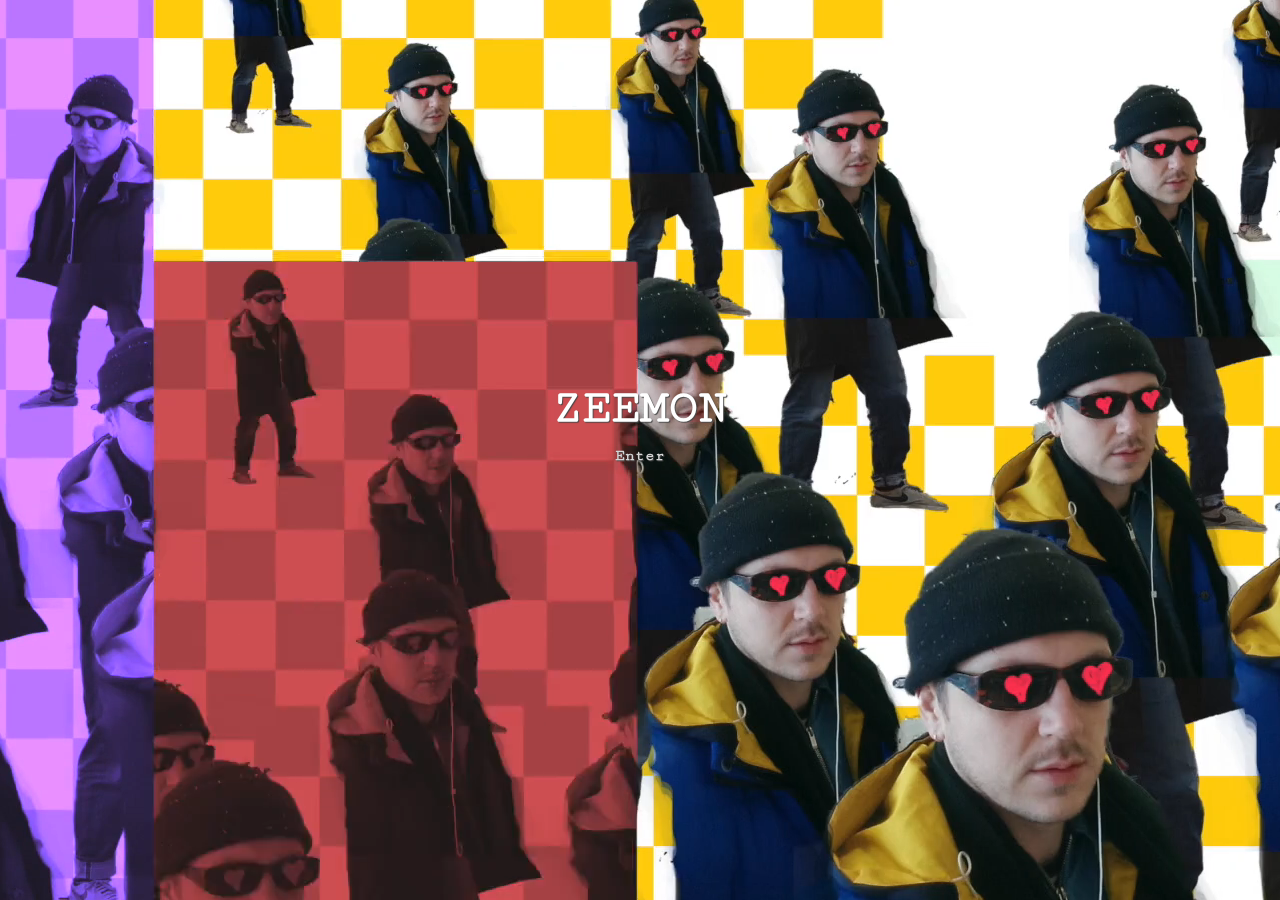
<file: index.html>
<!DOCTYPE html>
<html>
	<head>
		<link rel="shortcut icon" href="img/favicon2.ico" type="favicon2/ico" />
		<meta charset="utf-8">
		<meta name="viewport" content="width=device-width" />
		<link rel="stylesheet" type="text/css" href="style.css">
		<link rel="stylesheet"  type="text/css" href="animate.css">
		<link rel="stylesheet"
		  href="https://cdnjs.cloudflare.com/ajax/libs/animate.css/3.5.2/animate.min.css"
		  integrity="sha384-OHBBOqpYHNsIqQy8hL1U+8OXf9hH6QRxi0+EODezv82DfnZoV7qoHAZDwMwEJvSw"
		  crossorigin="anonymous">

		<title>ZEEMON</title>
	</head>
	<body>
		<main>
			<div class="container">
				<video poster="img/poster2.png" autoplay="true" loop  muted>
					<source src="img/zeeland4.mp4" type="video/mp4">
					<source src="img/zeeland" type="video/webm">
				</video>

					<div id="child" class="animated slideInUp">

						<h1 id="headerMain" >Zeemon</h1>
						<a href="home.html"><h6 id="headerMain2">Enter</h6></a>
					</div>

			</div>
		</main>

		<script src="script.js">

		</script>
	</body>
</html>
</file>
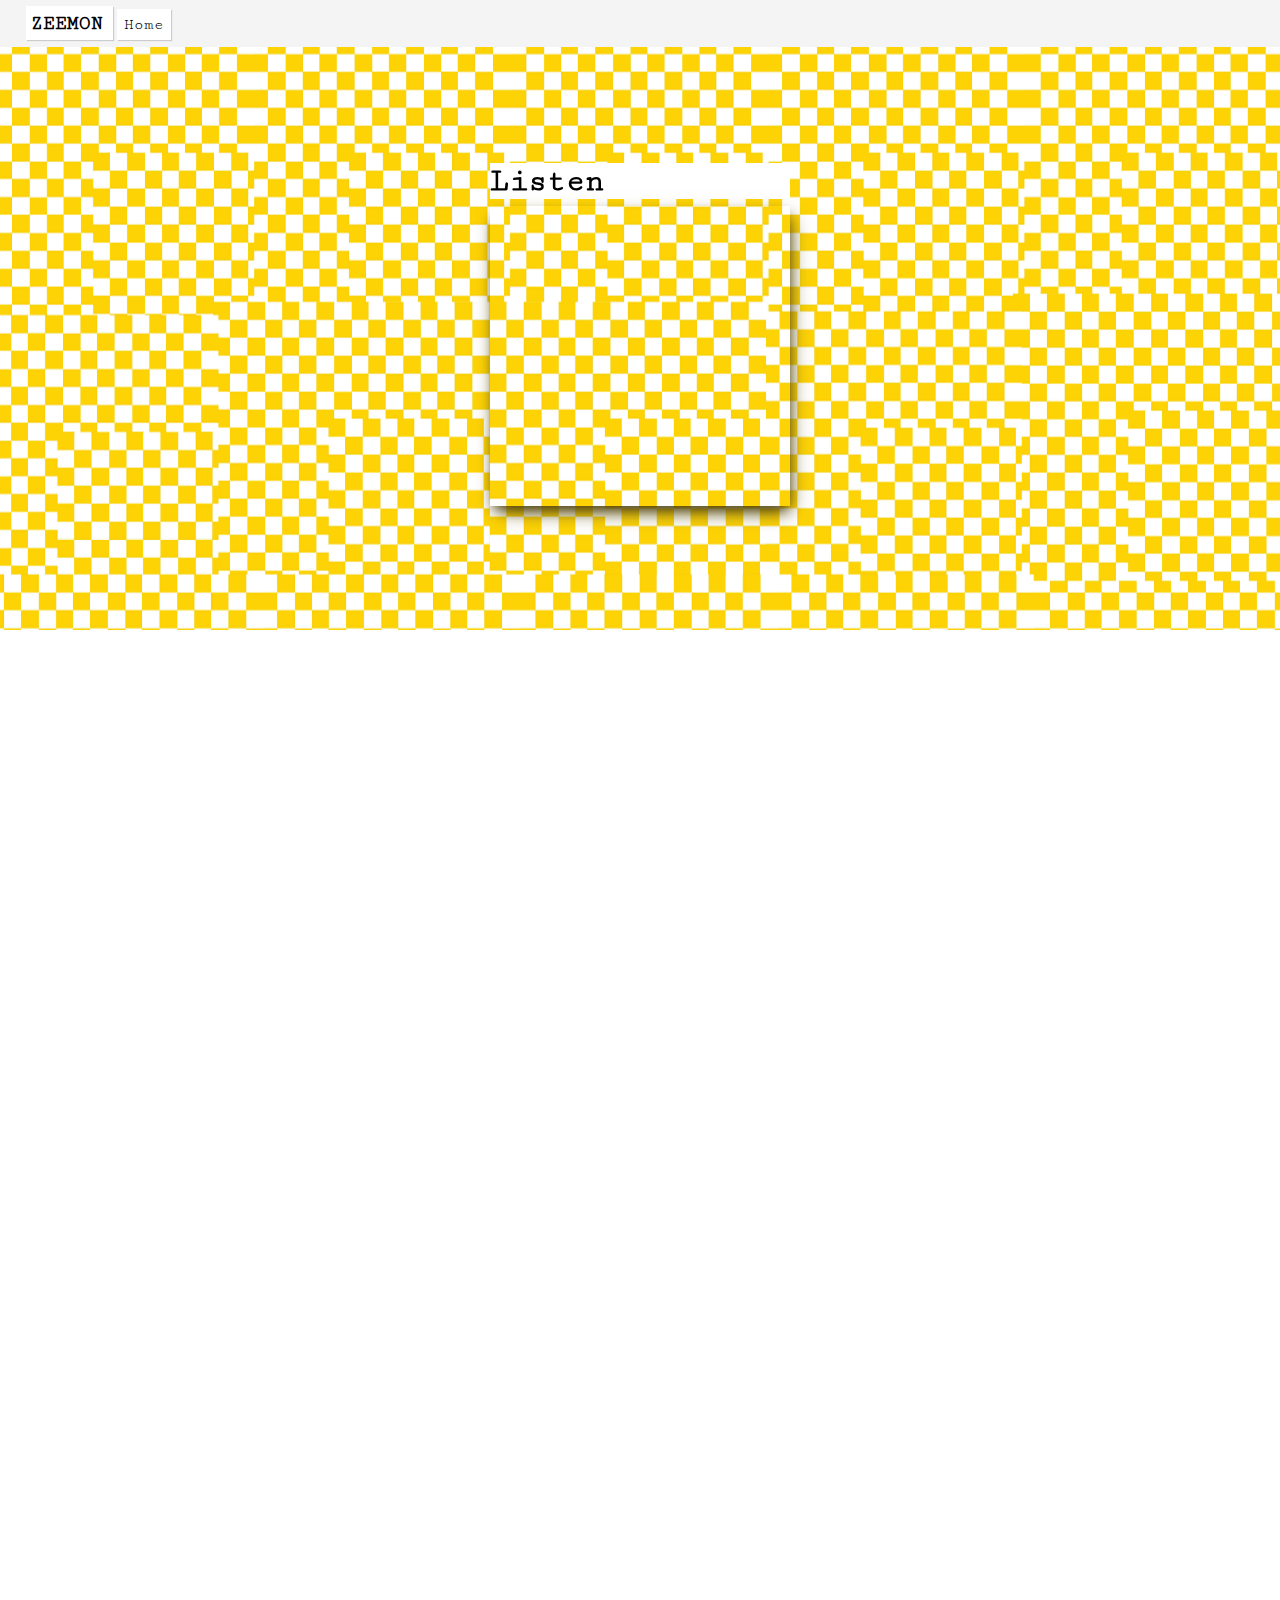
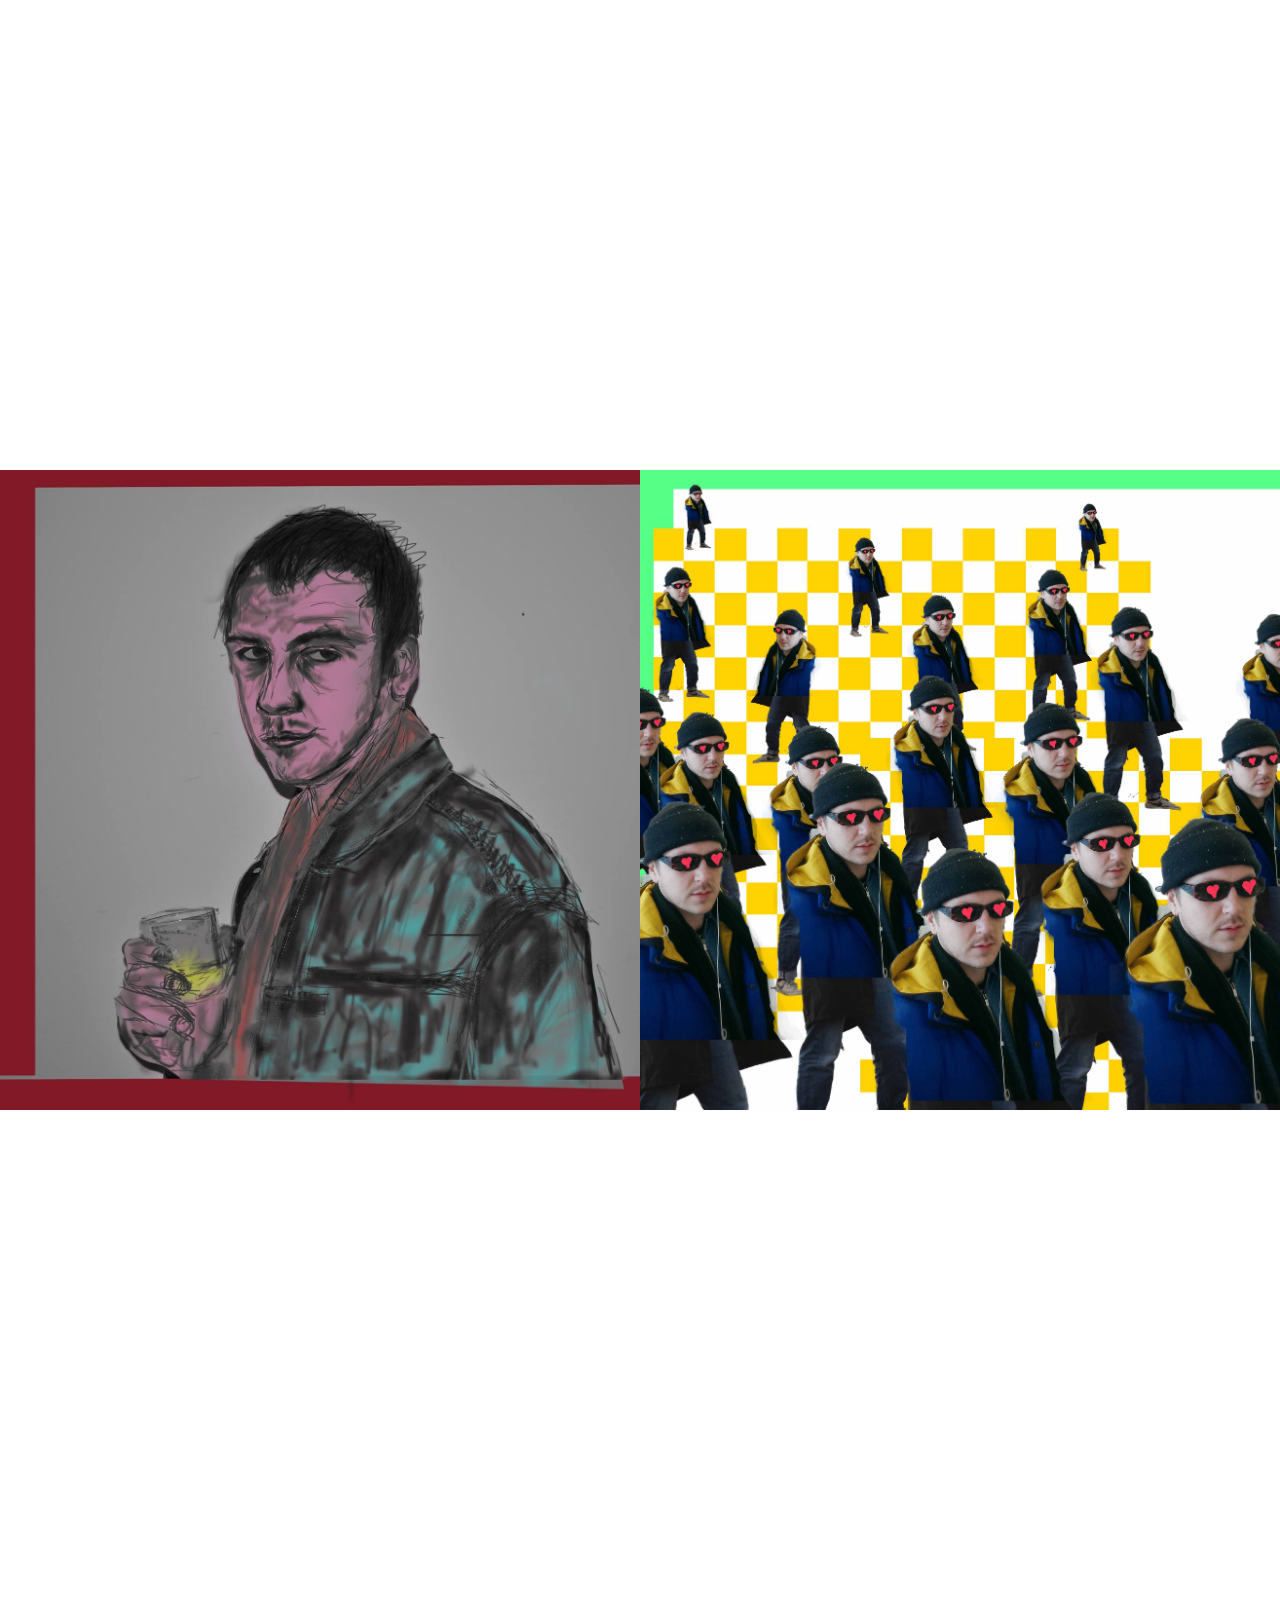
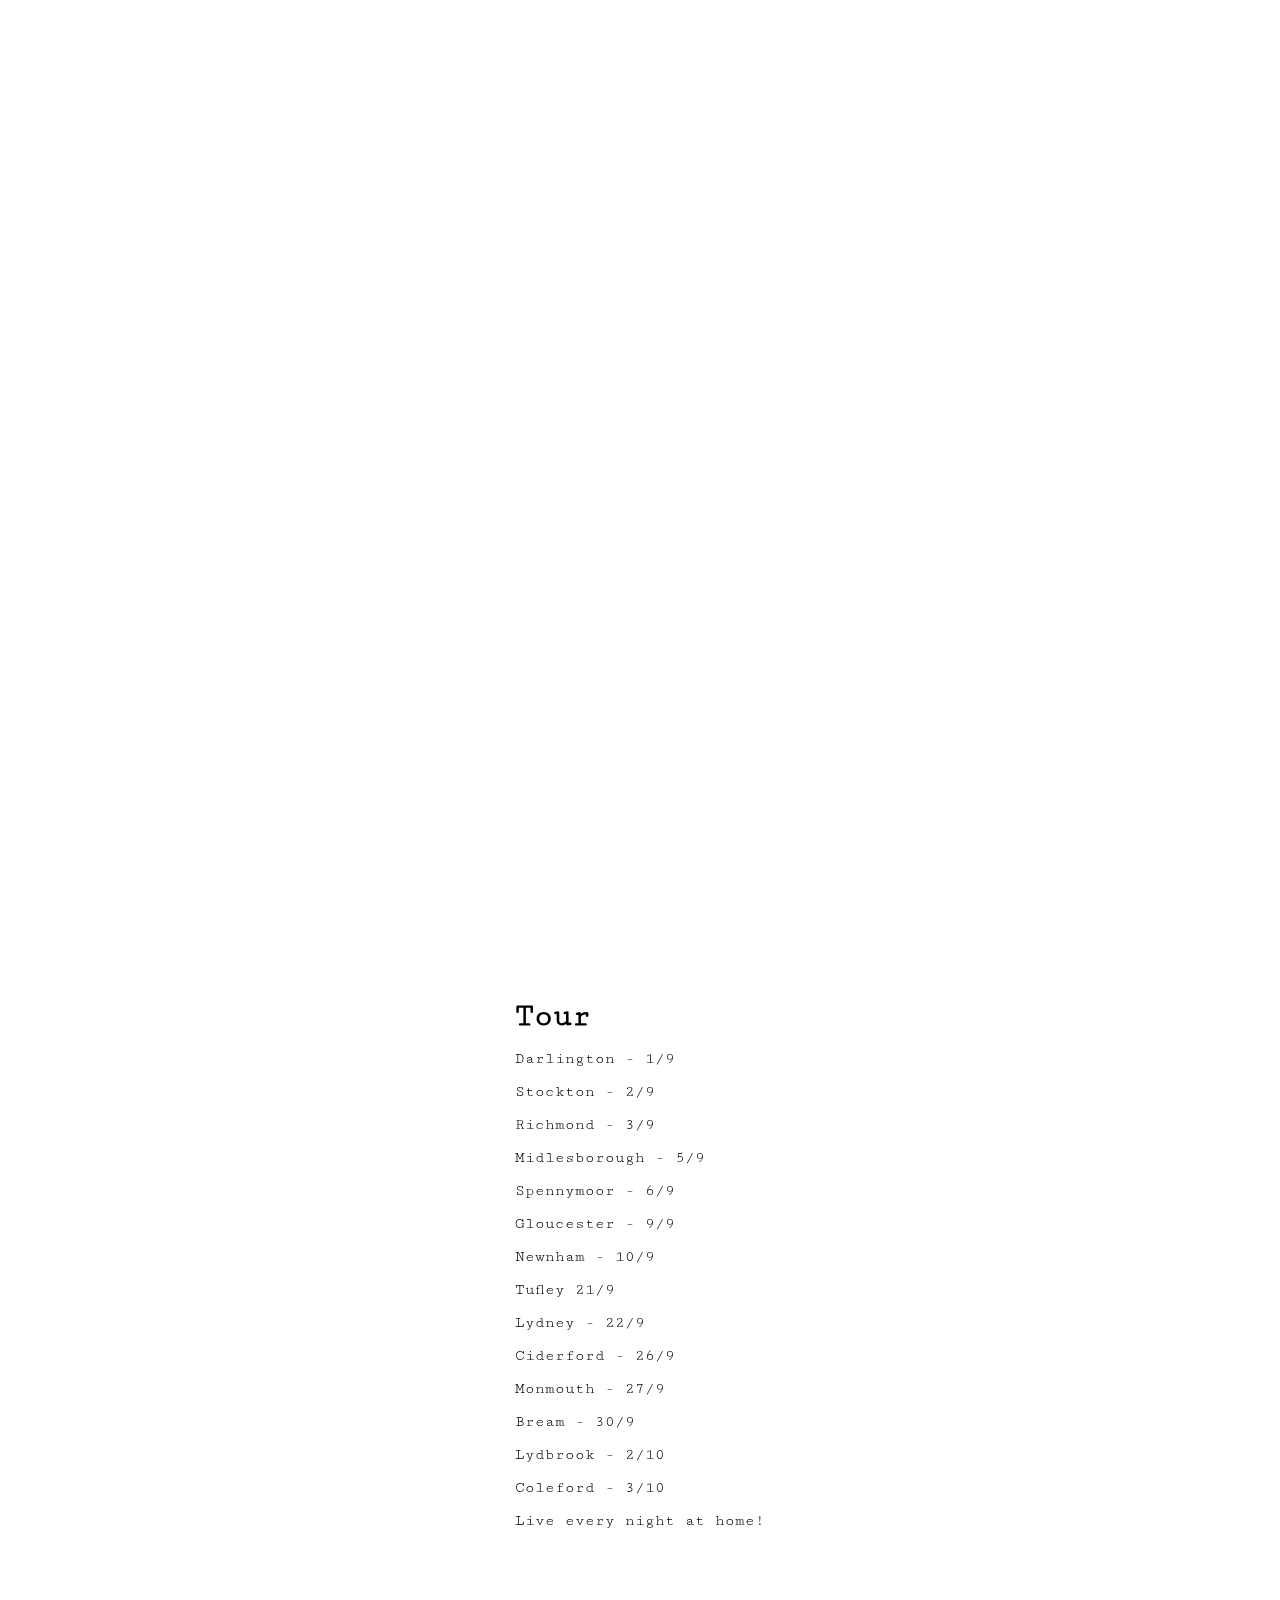
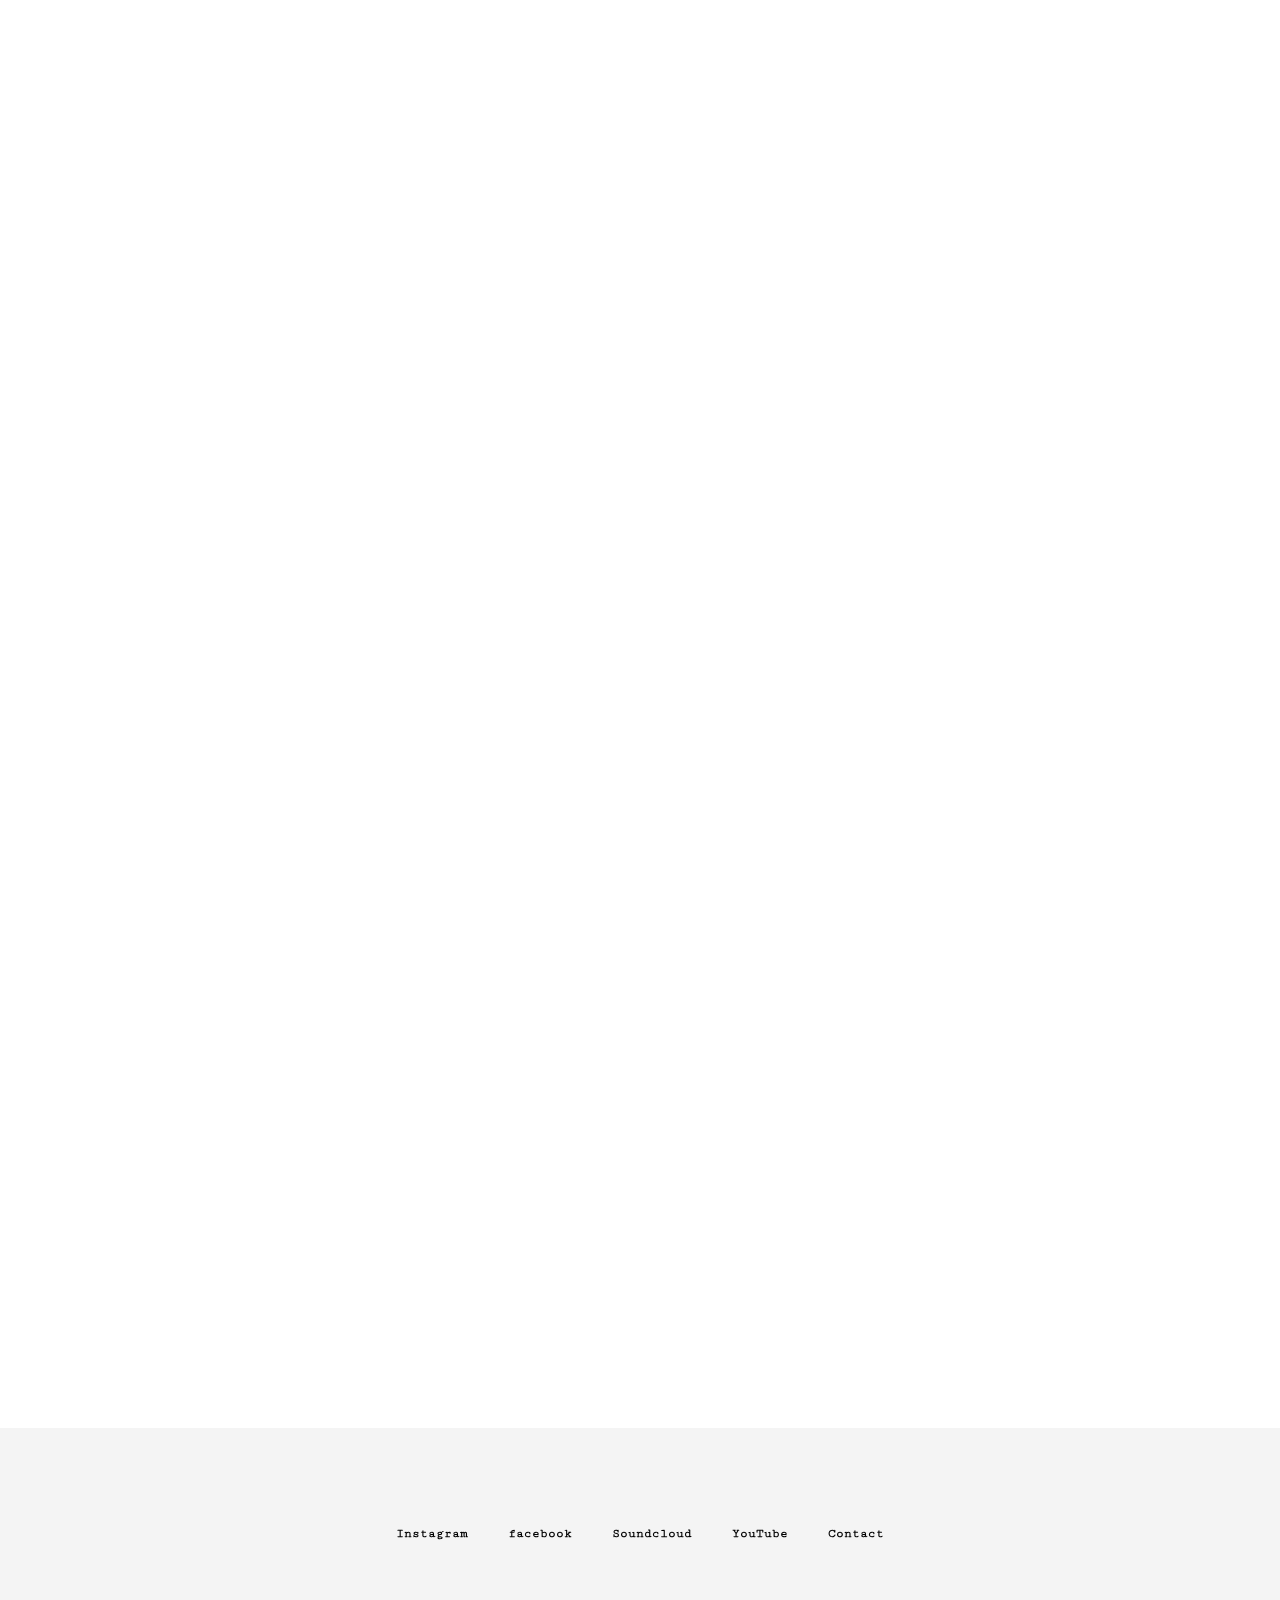
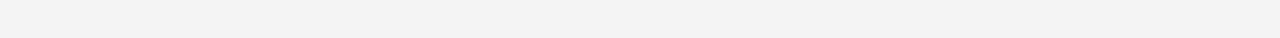
<file: home.html>
<!DOCTYPE html>
<html>
	<head>
		<!-- Global site tag (gtag.js) - Google Analytics -->
<script async src="https://www.googletagmanager.com/gtag/js?id=UA-151242842-1"></script>
<script>
  window.dataLayer = window.dataLayer || [];
  function gtag(){dataLayer.push(arguments);}
  gtag('js', new Date());

  gtag('config', 'UA-151242842-1');
</script>
		<link rel="shortcut icon" href="img/favicon2.ico" type="favicon2/ico" />
		<meta charset="utf-8">
		<meta name="viewport" content="width=device-width" />
		<link rel="stylesheet" type="text/css" href="style2.css">

</head>
		<title>Home</title>
	</head>
	<body>
	<main>
		<header>
			<nav id="uberbar" class="nav-box">
				<div class="nav-box2">
				<a href="index.html" class="navnav"> <h1 class="nav-h1 ">ZEEMON</h1></a>
				<a href="home.html" class="nav-a">Home</a>
				<!-- <a href="gallery.html" class="nav-a"> Gallery</a> -->
				<!-- <a href="#tour" class="nav-a">Tour</a> -->
				<!-- <a href="#mixx" class="nav-a"> Web Design</a> -->
				<!-- <a href="contact.html" class="nav-a"> Contact</a> -->
				</div>
			</nav>
		</header>
	<div class="parallax-window" data-parallax="scroll" data-image-src="img/zeemo-back2.jpg">
		<div class="container">
			<div class="text">
				<div class="iframe-marg">
					<h1 >Listen</h1>
				<iframe class="p-background" width="100%" height="300" scrolling="no" frameborder="no" allow="autoplay" src="https://w.soundcloud.com/player/?url=https%3A//api.soundcloud.com/playlists/362646934&color=%23ff5500&auto_play=false&hide_related=false&show_comments=true&show_user=true&show_reposts=false&show_teaser=true&visual=true"></iframe>
				</div>
			</div>
		</div>
			<!-- <div class="text2">
				<p >Lorem ipsum dolor sit amet, consectetur adipisicing elit, sed do eiusmod tempor incididunt ut labore et dolore magna aliqua. Ut enim ad minim veniam, quis nostrud exercitation ullamco laboris nisi ut aliquip ex ea commodo consequat. Duis aute irure dolor in reprehenderit in voluptate velit esse cillum dolore eu fugiat nulla pariatur. Excepteur sint occaecat cupidatat non proident, sunt in culpa qui officia deserunt mollit anim id est laborum.</p>
			</div> -->

	</div>

	<div class="container-2">
			<div class="vid">
					<iframe width="560" height="315" src="https://www.youtube.com/embed/YGt7sfvJ3-U" frameborder="0" allow="accelerometer; autoplay; encrypted-media; gyroscope; picture-in-picture" allowfullscreen></iframe>
			</div>
		</div>

	<div class="container-2">
		<div class="vid">
			<iframe width="560" height="315" src="https://www.youtube.com/embed/tdrohdEFJ_w?rel=0&amp;showinfo=0" frameborder="0" allow="autoplay; encrypted-media" allowfullscreen></iframe>
		</div>
	</div>


	<div class="container-gallery">
		<!-- <div class=" text-col">
		<h1>Bio</h1>
		<p >Musician, music producer, web designer and father!</p>
		</div> -->

		<img class=" img-col"src="img/profile2.jpg" alt="profile photo">
		<div class="cards" id="cardo">
			<h4 class="overlay " id="cardio">Lorem ipsum dolor sit amet,</h4>
			<img class=" img-col"src="img/zeemo-prof.jpg" alt="profile photo">
		</div>
	</div>


<div class="container-2">
	<div class="vid">
		<iframe width="560" height="315" src="https://www.youtube.com/embed/UUZScHOAT4k?rel=0&amp;showinfo=0" frameborder="0" allow="autoplay; encrypted-media" allowfullscreen></iframe>
	</div>
</div>
<div class="container-2">
		<div class="vid">
				<iframe width="560" height="315" src="https://www.youtube.com/embed/AsTJq-FQV68" frameborder="0" allow="accelerometer; autoplay; encrypted-media; gyroscope; picture-in-picture" allowfullscreen></iframe>
		</div>
	</div>

<div class="parallax-window" data-parallax="scroll" data-image-src="img/zeemo-back.jpg">
	<!-- <div class="parallax-marg"> -->
		<div class="container3 ">
			<div class="item-pad" >
				<h1 id="tour" >Tour</h1>
				<ul>
					<li class="white-bk">Darlington<span> - 1/9</span> </li>
					<li class="white-bk">Stockton<span> - 2/9</span> </li>
					<li class="white-bk">Richmond<span class="cancelled"> - 3/9</span> </li>
					<li class="white-bk">Midlesborough<span class="cancelled"> - 5/9</span> </li>
					<li class="white-bk">Spennymoor<span class="cancelled"> - 6/9</span> </li>
					<li class="white-bk">Gloucester<span class="cancelled"> - 9/9</span> </li>
					<li class="white-bk">Newnham<span class="cancelled"> - 10/9</span> </li>
					<li class="white-bk">Tufley <span class="cancelled"> 21/9</span> </li>
					<li class="white-bk">Lydney <span class="cancelled"> - 22/9</span> </li>
					<li class="white-bk">Ciderford<span class="cancelled"> - 26/9</span> </li>
					<li class="white-bk">Monmouth<span class="cancelled"> - 27/9</span> </li>
					<li class="white-bk">Bream<span class="cancelled"> - 30/9</span> </li>
					<li class="white-bk">Lydbrook<span class="cancelled"> - 2/10</span> </li>
					<li class="white-bk">Coleford<span class="cancelled"> - 3/10</span> </li>
					<p id="exception" >Live every night at home!</p>
				</ul>
			</div>
			<!-- <div class="item-pad">
			<p class="white-bk">Lorem ipsum dolor sit amet, consectetur adipisicing elit, sed do eiusmod tempor incididunt ut labore et dolore magna aliqua. Ut enim ad minim veniam, quis nostrud exercitation ullamco laboris nisi ut aliquip ex ea commodo consequat. Duis aute irure dolor in reprehenderit in voluptate velit esse cillum dolore eu fugiat nulla pariatur. Excepteur sint occaecat cupidatat non proident, sunt in culpa qui officia deserunt mollit anim id est laborum.</p>
		</div> -->
	</div>
</div>

<div class="container-2">
		<div class="vid">
				<iframe width="560" height="315" src="https://www.youtube.com/embed/fPUd6kcpB5I" frameborder="0" allow="accelerometer; autoplay; encrypted-media; gyroscope; picture-in-picture" allowfullscreen></iframe>
		</div>
	</div>
<div class="container-2">
		<div class="vid">
				<iframe width="560" height="315" src="https://www.youtube.com/embed/x74sizMpyzg" frameborder="0" allow="accelerometer; autoplay; encrypted-media; gyroscope; picture-in-picture" allowfullscreen></iframe>
		</div>
	</div>

	


	<!-- <div id="mixx" class="web-des">
		<div class="container4">

				

				<div class="item-pad">
					
					
			</div>

		</div>
	</div> -->

</main>
<footer id="parent" class="footer1">

		        <div id="child" class="bg-clr ">
							<div class="media-links">
		          <a href="https://www.instagram.com/zeemon83" target="_blank"><h3>Instagram</h3></a>
		          <a href="https://www.facebook.com/ZEEMON-111535245594173/" target="_blank"><h3>facebook</h3></a>

					<a href="https://www.soundcloud.com./zeemon" target="_blank"><h3>Soundcloud</h3></a>
					<a href="https://www.youtube.com/channel/UCawjCC1PSk4W_2kxy4MuyRQ" target="_blank"><h3>YouTube</h3></a>
					<a id="address" href="mailto:zeemon777@gmail.com"><h3>Contact</h3></a>
				</div>
				</div>
		      </div>

					

</footer>

<!-- <script src="js/main.js"></script> -->

<script src="js/jquery-3.3.1.min.js"></script>
<script src="https://ajax.googleapis.com/ajax/libs/jquery/3.2.1/jquery.min.js"></script>
<script src="js/parallax.min.js"></script>
<script src="js/contact.js"></script>
<script src="js/home.js"></script>
</body>

</html>
</file>
<file: style.css>
@import url('https://fonts.googleapis.com/css?family=Bungee+Hairline|Kavivanar|Cutive+Mono');
* {
	box-sizing: border-box;
}
body, html {
	margin: 0;
	padding: 0;
	overflow-x: hidden;
	overflow-y: hidden;
}
video {
	/* background-image: url(img/profile2.jpg); */
	position: absolute;
	top: 50%;
	left: 50%;
	transform: translate(-50%, -50%);
	min-width: 100%;
	min-height: 100%;
	/* width: auto;
	height: auto; */
	z-index: 1;
	overflow: hidden;

}

.container {
	position:absolute;
top:0;
left:0;
width:100%;
height:100vh;
overflow:hidden;
}


a {
	text-decoration: none;
	color: #d6d6d6;
	line-height: -1.9em;
}



h1 {
	margin: 0;
}





#child {
	z-index: 2;
	font-family:'Cutive Mono', helvetica sans-serif ;
	line-height: .7em;
	color: white;
	text-shadow: #494949 1px 1px 1px;
	top: 0;
	bottom: 0;
	left: 0;
	right: 0;

	position: absolute ;

	display: flex;
	flex-direction: column;
	justify-content: center;
	align-items: center;

}

#headerMain {
	/* height: 200px; */
	font-size: 3em;
	text-transform: uppercase;
}

#headerMain2 {
	font-size: 1.0em;
}
</file>
<file: style2.css>
@import url('https://fonts.googleapis.com/css?family=Bungee+Hairline|Kavivanar|Cutive+Mono|Nova+Cut|Overpass+Mono|Share+Tech+Mono');
body, html {
	margin: 0;
	padding: 0;
	/* background-color: #f4f4f4; */

	
	margin: auto;
	

}

.maxwide {
	max-width: 1600px;
	margin: auto;
	
}
.maxbackground {
	/* background-image: url(img/zeemo-back4.png);
	background-size: cover; */
	background-color: #ffd220;
	
	 }
html {
	height: 100%;
}
nav {

	background-color: #f4f4f4;
	padding: .5% 2%;
}
a, p, li {
	text-decoration: none;
	color: black;
	font-family:'Cutive Mono', helvetica sans-serif ;
}
ul {
	padding: 0;
	 list-style-type: none;
}
li {
	margin: 1em 0;
}
h1 {
	font-family:'Cutive Mono', helvetica sans-serif ;
}
h1 {
	margin:6.5px 0;
}

main {
	margin-top: 43px;
	/* background-color: pink; */
	min-height: calc(100vh - 169px);

}

footer {
	height: 210px;
	background-color:  #f4f4f4;
	text-align: center;
}

video {
	position: absolute;
	top: 50%;
	left: 50%;
	transform: translate(-50%, -50%);
	min-width: 100%;
	min-height: 100%;
	width: auto;
	height: auto;
	z-index: 1;
}



/* NAV MENU ======================= */

nav a, h1 {
	background-color: white;

}

nav a {
	box-shadow: #cccccc 1px 1px 1px ;
}
.nav-box a {
	display: inline-block;

	vertical-align: bottom;


	/* width: 30%; */
}


.nav-h1 {
	font-size: 1.2em;
	padding-right: 10px;
	padding-left: 5px;
	/* margin-right: 65px; */
}
.nav-a {

	font-size: 1em;
	padding: 7px 7px;
	/* margin-right: 15px; */
}

/* sticky menu bar */
#uberbar    {
	
	margin: auto;
   /*border-bottom:1px solid #d8d8d8; */
   /* background: white; */
	   /* background-color: #e5e5e5; */
	   background-color: #f4f4f4;
   /* padding:10px 20px; */
   position:fixed;
   top:0;
   left:0;
   right: 0;
   z-index:2000;
   width: 100%;
   margin: auto;
   /* background-color: coral; */

}


/*PARALAX WINDOW jquery ================== */
.parallax-window {
	/* min-height: 200px; */
	background: transparent;
	z-index: 300;
}
.iframe-marg {
	margin:40% 0;

}

.iframe-marg{
	transition: 2000ms;
	transition-timing-function: ease-in-out;
}
.iframe-marg:hover {
/* 	
	transform: rotate(360deg); */
}

.parallax-marg {
	margin: 12% 0;

}



/*containers ================== */
.container{
	/* background-image: url(img/zeemo-back.jpg); */
	background-size: 400px;
	background-position: left;
	display: grid;
  grid-template-columns: repeat(1, 1fr);
  grid-gap: 40px;
  grid-auto-rows: minmax(100px, auto);
	text-align: justify;
	padding: 0 2%;
	}

.container-2{

	display: grid;
	grid-template-columns: repeat(1, 1fr);
	
	
	
  /* grid-gap: 40px; */

}

.container-double {

	display: grid;
	grid-template-columns: repeat(2, 1fr);


}

.container3 {
	/* background-image: url(img/zeemo-back.jpg); */
	/* background-size: 300px; */

	background-position: left;
	display: grid;
  grid-template-columns: repeat(1, 1fr);
  /* grid-gap: 40px; */
  grid-auto-rows: minmax(100px, auto);
	text-align: justify;
	padding: 0 8%;

	}

	.container4 {
		background-image: url(img/compute1.jpg);
		background-repeat: no-repeat;
		background-size: cover;
		background-position: center;
		/* background-size: 400px; */

		display: grid;
	  grid-template-columns: repeat(1, 1fr);
	  /* grid-gap: 40px;
	  grid-auto-rows: minmax(100px, auto); */
		text-align: justify;
		/* padding: 0 2%; */
		}

.container-gallery {
	/* background-image: url(img/zeemo-back.jpg); */
	background-size: 300px;
	background-position: left;
	display: grid;
  grid-template-columns: repeat(2, 1fr);
  /* grid-gap: 40px; */
  /* grid-auto-rows: minmax(100px, auto); */
	text-align: justify;
	margin: auto;
	padding: 0 0;
	}


.container3 .text2, .container3 .text3 {
	/* background-color: white; */
}

.item-pad {
	margin: auto;

	padding: 4%;
	max-width: 350px;
}
.item-pad ul {
	min-width: 250px;
}


.white-bk {
	/* font-size: 1.2em; */
	background-color: white;
	/* text-decoration: line-through;
	text-decoration-color: red; */
}

.text {

	grid-column: 1 / 1;
  grid-row: 1;
	margin: auto;
}


.img-col {
	width: 100%;
	margin-bottom: -5px;
}

.text-col {
	padding: 3% 6% 0 6%;
	width: 90%;
}

/* =====cards===== */
.over {
display: none;
}
.overlay {
	padding: 5%;
	font-size: 2.9em;
	font-family: 'Cutive Mono';
	text-shadow: white 1px 1px 12px,
	 						 white -1px -1px 12px,
							 white -13px -13px 19px,
							 white -19px -19px 42px,
							 white 21px 21px 12px;
	height: 37.19%;
	margin: 0;
	text-transform: uppercase;
	overflow: none;
	text-align: justify;
	position: absolute;
	z-index: 2;
	opacity: 0;
}
.myframes {
	animation-name: myframes;
  animation-duration: 500ms;
  animation-timing-function: ease-in-out;
  animation-delay: 0s;
  animation-iteration-count: 1;
  animation-direction: normal;
  animation-fill-mode: forwards;
}

@keyframes myframes {
  from {
    opacity: 0;
	}

  to {

    opacity: 1;
	}
}

.myframes2 {
	animation-name: myframes;
  animation-duration: 800ms;
  animation-timing-function: ease-in-out;
  animation-delay: 0s;
  animation-iteration-count: 7;
  animation-direction: normal;
  animation-fill-mode: forwards;
}

@keyframes myframes2 {
  from {
    opacity: 1;
	}

  to {

    opacity: 0;
	}
}

.p-background {
	max-width: 700px;
	box-shadow: #473b0a 1px 7px 13px -4px,
						  #82712d 4px  9px 20px -5px;
}

 .vid {
	 /* grid-column: 1 /2;
   grid-row: 1; */
	width: 100%;
	height: 0;
	padding-bottom: 56.25%;
	position: relative;
}





 .vid iframe {
	position: absolute;

	width: 100%;
	height: 100%;
}

.mixx {
	margin: -5px 0;
}


.web-des {
	background-color: black;

}
.web-des p {
	background-color: white;
}

.mainbody {


	/* text-align: center; */
	padding-left: 2%;
	line-height: .5;
}



.player {
	height: 600px;
	display: table-cell;
	text-align: center;
	vertical-align: middle;


}

#img {
display: block;
margin: auto;
max-width: 300px;
padding-top: 20px;


}
#button {
	/* display: block; */
	/* text-align: center; */
	padding: 1%;
	color: #ff5959;
	/* border-color: #751100; */
	background-color: #ffd059;
	border-radius: 5%;
	font-family:'Cutive Mono', helvetica sans-serif ;
	font-size: 1em;

	margin-top: 20px;

}


#backPic {


	text-align: center;
}


/* #backPic p {
	background-color: black;
	color: white;

} */
/* ====================  */

/* ================ */
/* FOOTER FOOTER */


#parent {
	display: table;
	width: 100%;

}

#child {
	display: table-cell;
	vertical-align: middle;
}
.link-png {
	height: 15px;
	padding: 5px;
	opacity: .8;
	/* display: inline-block; */

	vertical-align: text-bottom;

}
.media-links {
	display: inline-flex;
	
} 
.media-links a {
	font-size: 0.7em;
	padding:0  20px;
}
	

#exception {
	text-decoration: none;
	background-color: white;
}
/* Image Slider  */
.contain-de-cont{
	margin-top: 100px;

}

.container-slide {
	max-width: 500px;
	margin: auto;
	background: #fff;

}

.main-img img {
	width: 100%;
}

.imgs img {

	width: 100%;
}

.imgs {

	display: grid;
	grid-template-columns: repeat(4, 1fr);
	grid-gap: 5px;
}

@keyframes fadeIn {

  to {
    opacity:1;
	}
}

.fade-in {
	opacity: 0;
	animation: fadeIn 0.9s ease-in 1 forwards;
}

/* MEDIA QUERIES ================ */
@media (max-height: 780px) {
	.contain-de-cont{
		margin-top: 54px;

	}

}

@media (max-width: 769px) {
	.navnav {
		display: block;
		/* margin-right: 590px; */
	}
	.nav-a {
		display: inline;
		margin: 0;
		padding: 5px;

		vertical-align: bottom;
		/* width: 30%; */
	}

nav {
	/* padding-right: 210px; */
}

h1, a {
	/* margin: 0; */
}

main {
	margin-top: 41px;
}
.container-gallery, .container-double {
	grid-template-columns: repeat(1, 1fr);
}
#img {
	max-width: 250px;
	padding-top: 3%;
	/* max-width: 500px; */
}

.media-links a {
	font-size: 0.6em;
	padding:0  10px;
}



}

@media (max-width: 500px) {
	main {
		margin-top: 39px;
	}

	.nav-a {
		font-size: 0.9em;
	}
	#img {
		max-width: 250px;
		padding-top: 3%;
		/* max-width: 500px; */
	}
	#button {

		/* margin-top: 150px; */
	}



}

@media (max-width: 398px) {

	.nav-a {
		font-size: 0.7em;
	}

	.media-links a {
		font-size: 0.5em;
		padding:0  5px;
	}
}
</file>
